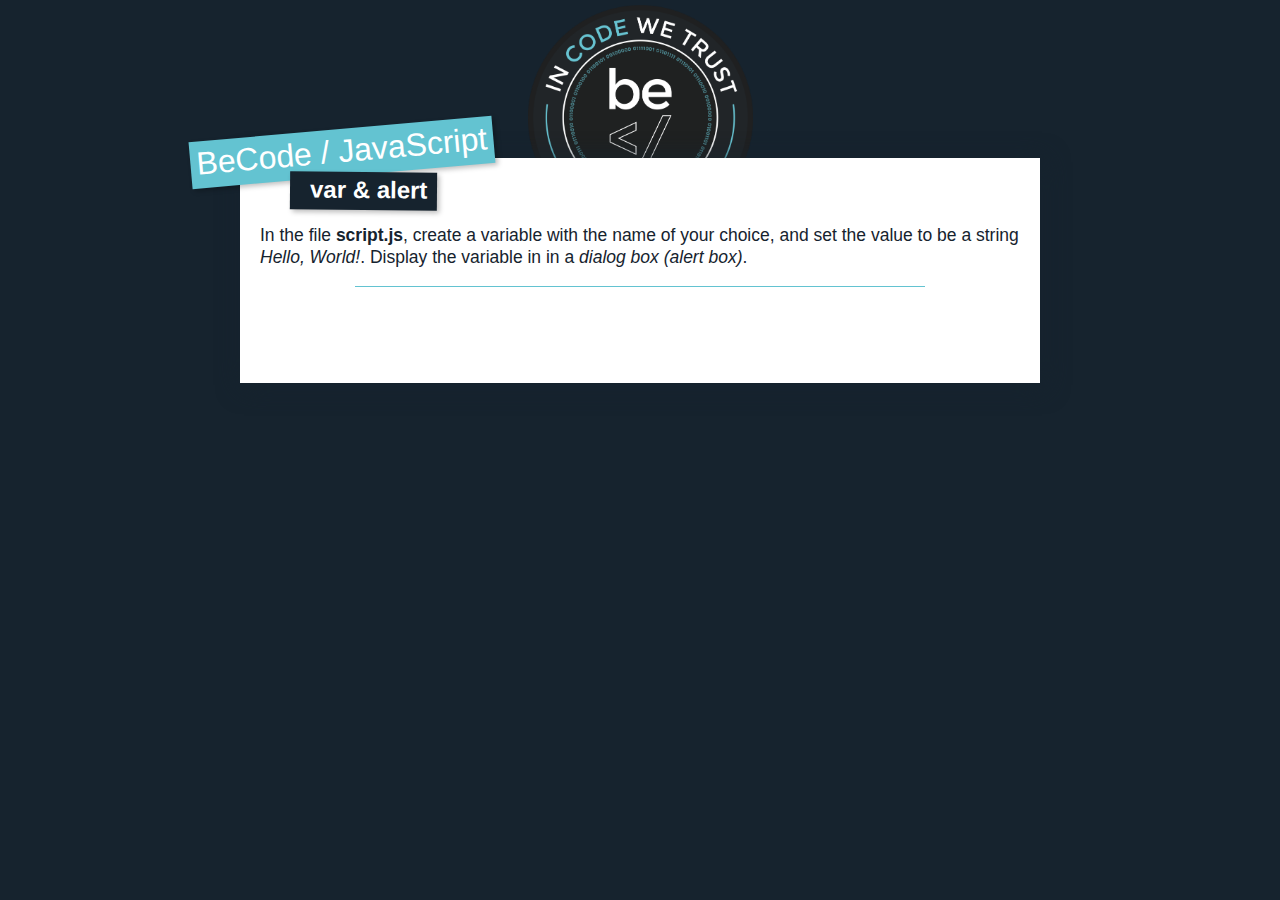
<file: 01-base/01-var-alert/index.html>
<!--
 * becode/javascript
 *
 * coded by leny@BeCode
 * started at 26/10/2018
-->
<!DOCTYPE html>
<html lang="en">
    <head>
        <meta charset="UTF-8" />
        <title>BeCode/JavaScript - var & alert</title>

        <link href="https://fonts.googleapis.com/css?family=Montserrat" rel="stylesheet" />
        <link rel="stylesheet" href="../../_shared/css/normalize.css" />
        <link rel="stylesheet" href="../../_shared/css/styles.css" />
    </head>
    <body>
        <div class="container">
            <header>
                <h1>BeCode / JavaScript</h1>
                <h2>
                    <strong>var & alert</strong>
                </h2>
            </header>
            <div class="content">
                <section class="explain">
                    <p>In the file <strong>script.js</strong>, create a variable with the name of your choice,
                        and set the value to be a string <em>Hello, World!</em>. Display the variable in
                        in a <em>dialog box (alert box)</em>.</p>
                </section>
            </div>
        </div>

        <script src="./script.js"></script>
    </body>
</html>
</file>
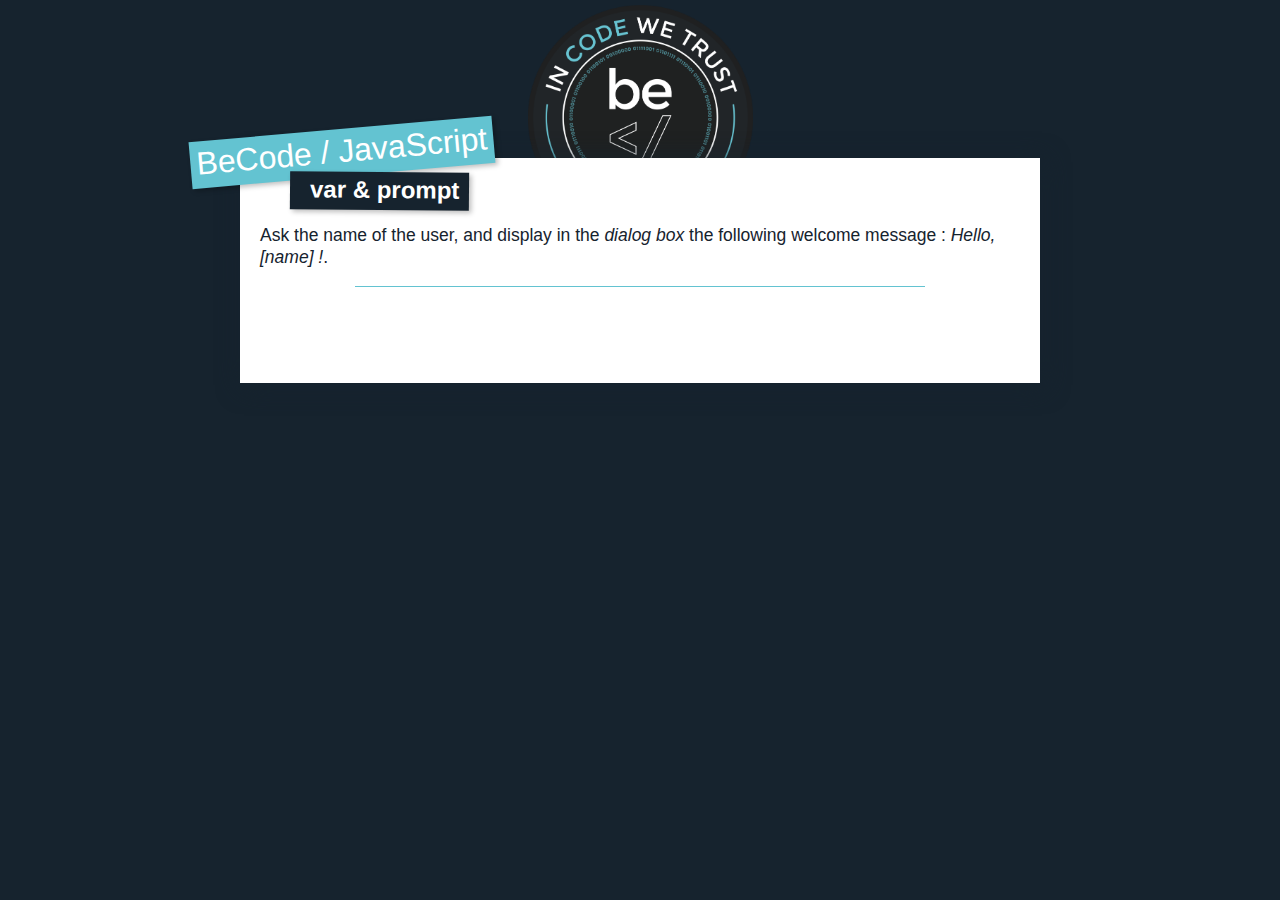
<file: 01-base/02-var-prompt/index.html>
<!DOCTYPE html>
<html lang="en">
    <head>
        <meta charset="UTF-8" />
        <title>BeCode/JavaScript - var & prompt</title>

        <link href="https://fonts.googleapis.com/css?family=Montserrat" rel="stylesheet" />
        <link rel="stylesheet" href="../../_shared/css/normalize.css" />
        <link rel="stylesheet" href="../../_shared/css/styles.css" />
    </head>
    <body>
        <div class="container">
            <header>
                <h1>BeCode / JavaScript</h1>
                <h2>
                    <strong>var & prompt</strong>
                </h2>
            </header>
            <div class="content">
                <section class="explain">
                    <p>Ask the name of the user, and display in the  <em>dialog box</em> the following welcome message : <em>Hello, [name] !</em>.</p>
                </section>
            </div>
        </div>

        <script src="./script.js"></script>
    </body>
</html>
</file>
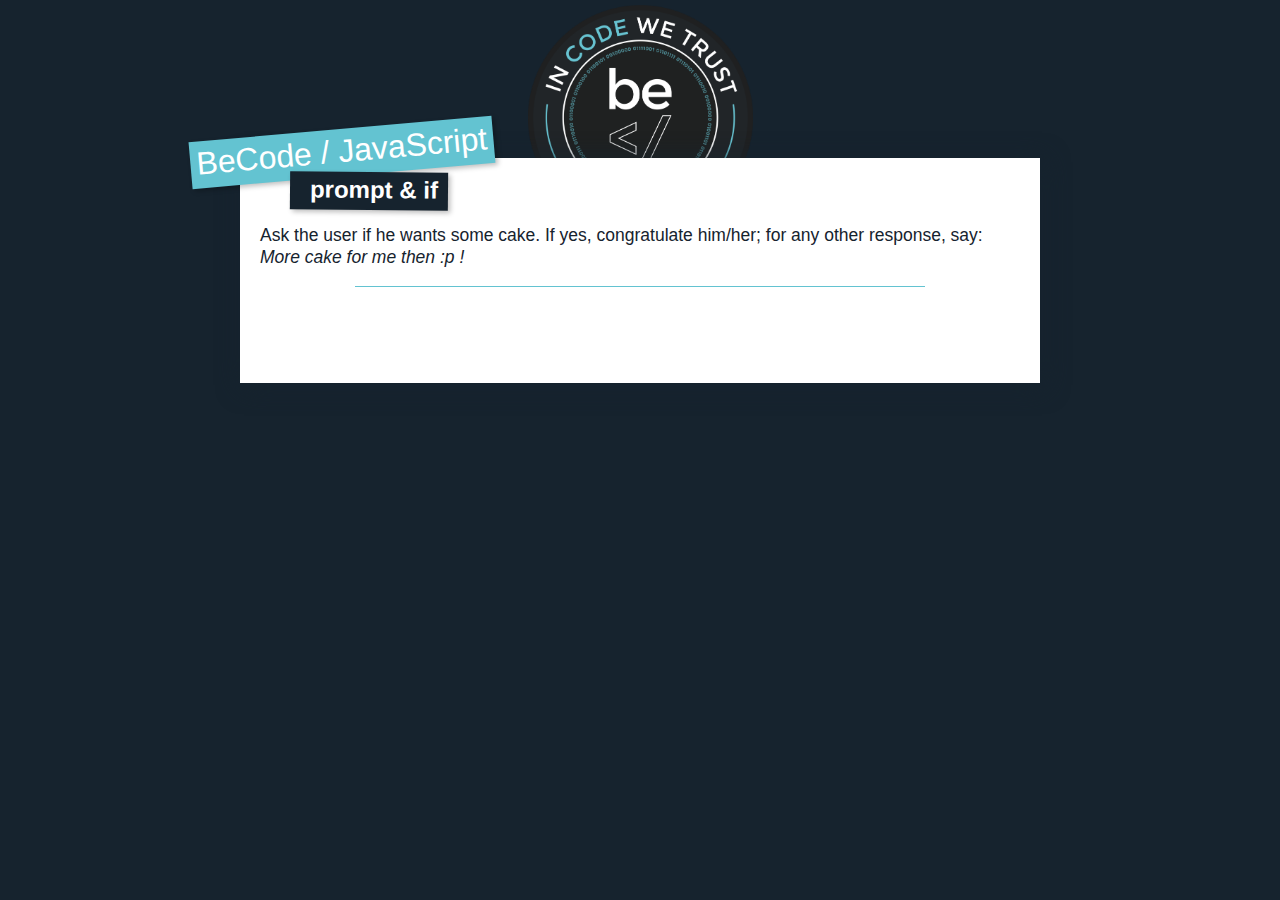
<file: 01-base/03-prompt-if/index.html>
<!DOCTYPE html>
<html lang="en">
    <head>
        <meta charset="UTF-8" />
        <title>BeCode/JavaScript - prompt & if</title>

        <link href="https://fonts.googleapis.com/css?family=Montserrat" rel="stylesheet" />
        <link rel="stylesheet" href="../../_shared/css/normalize.css" />
        <link rel="stylesheet" href="../../_shared/css/styles.css" />
    </head>
    <body>
        <div class="container">
            <header>
                <h1>BeCode / JavaScript</h1>
                <h2>
                    <strong>prompt & if</strong>
                </h2>
            </header>
            <div class="content">
                <section class="explain">
                    <p>Ask the user if he wants some cake. If yes, congratulate him/her; for any other response, say:
                        <em>More cake for me then :p !</em></p>
                </section>
            </div>
        </div>

        <script src="./script.js"></script>
    </body>
</html>
</file>
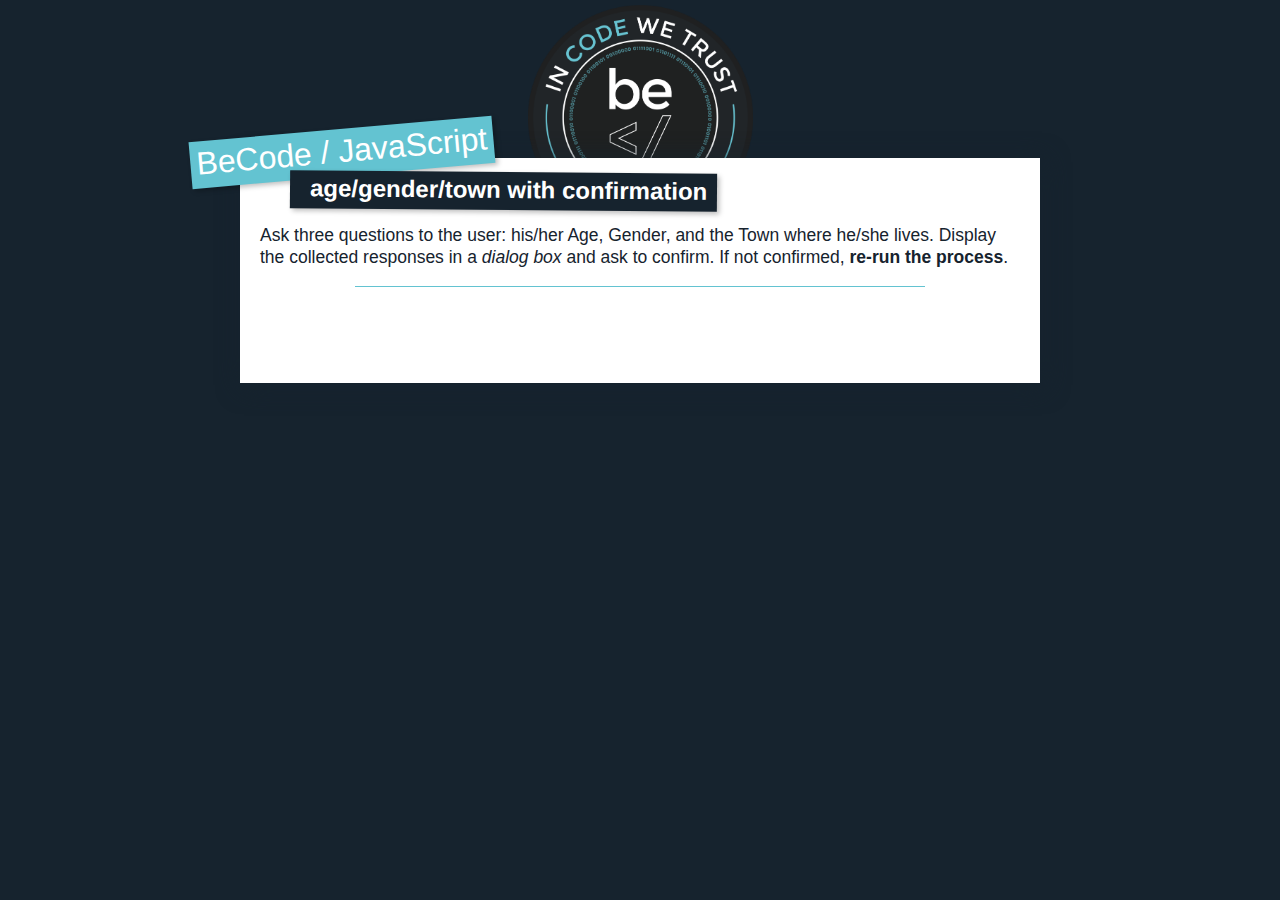
<file: 01-base/04-agt-confirm/index.html>
<!DOCTYPE html>
<html lang="en">
    <head>
        <meta charset="UTF-8" />
        <title>BeCode/JavaScript - age/gender/town with confirmation</title>

        <link href="https://fonts.googleapis.com/css?family=Montserrat" rel="stylesheet" />
        <link rel="stylesheet" href="../../_shared/css/normalize.css" />
        <link rel="stylesheet" href="../../_shared/css/styles.css" />
    </head>
    <body>
        <div class="container">
            <header>
                <h1>BeCode / JavaScript</h1>
                <h2>
                    <strong>age/gender/town with confirmation</strong>
                </h2>
            </header>
            <div class="content">
                <section class="explain">
                    <p>Ask three questions to the user: his/her Age, Gender, and the Town where he/she lives.
                        Display the collected responses in a <em>dialog box</em> and ask to confirm.
                        If not confirmed, <strong>re-run the process</strong>.</p>
                </section>
            </div>
        </div>

        <script src="./script.js"></script>
    </body>
</html>
</file>
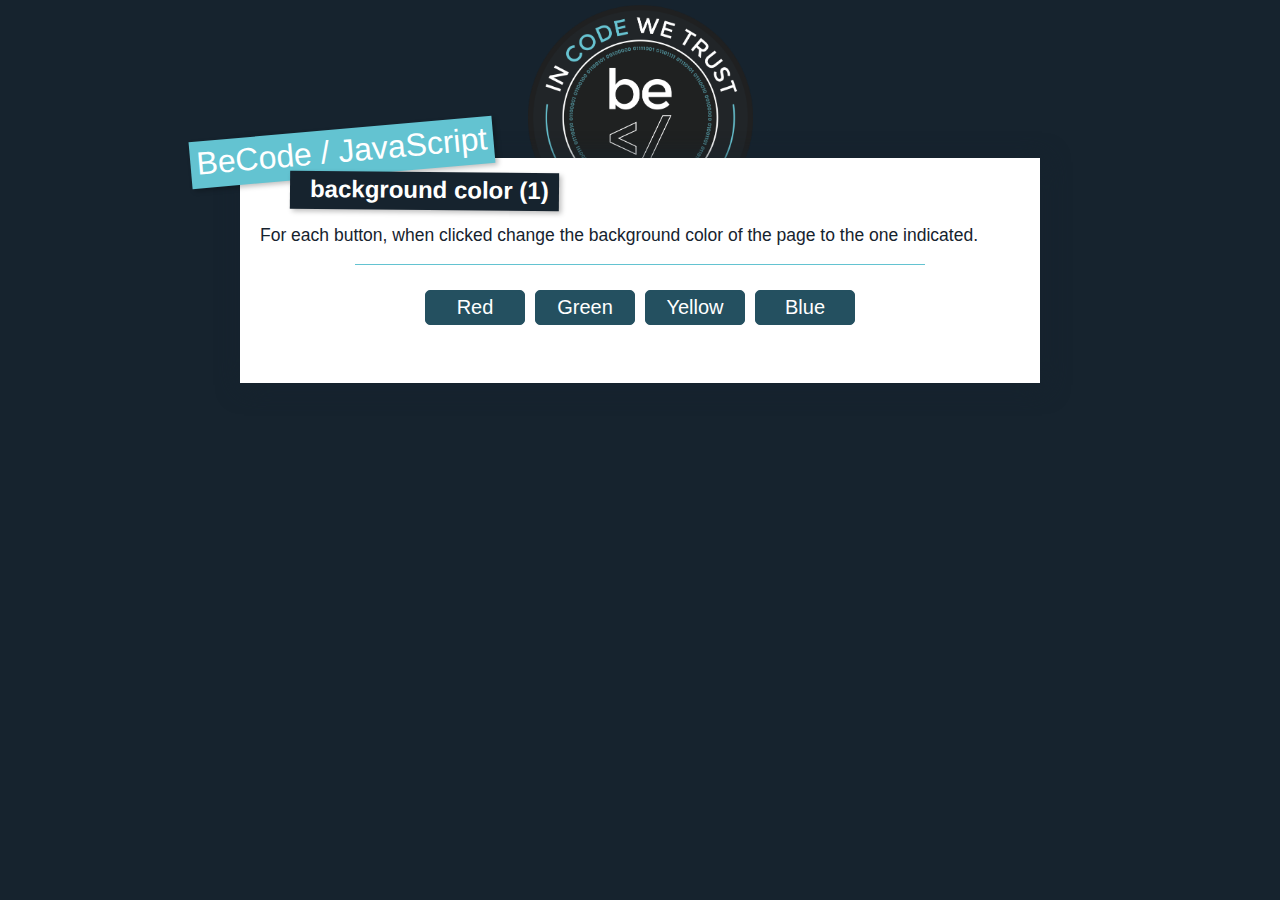
<file: 02-colors/01-change-bcg-one/index.html>
<!DOCTYPE html>
<html lang="en">
    <head>
        <meta charset="UTF-8" />
        <title>BeCode/JavaScript - Background color (1)</title>

        <link href="https://fonts.googleapis.com/css?family=Montserrat" rel="stylesheet" />
        <link rel="stylesheet" href="../../_shared/css/normalize.css" />
        <link rel="stylesheet" href="../../_shared/css/styles.css" />
    </head>
    <body>
        <div class="container">
            <header>
                <h1>BeCode / JavaScript</h1>
                <h2>
                    <strong>background color (1)</strong>
                </h2>
            </header>
            <div class="content">
                <section class="explain">
                    <p>For each button, when clicked change the background color of the page to the one indicated.</p>
                </section>
                <section class="material">
                    <div class="actions">
                        <button type="button" id="red">Red</button>
                        <button type="button" id="green">Green</button>
                        <button type="button" id="yellow">Yellow</button>
                        <button type="button" id="blue">Blue</button>
                    </div>
                </section>
            </div>
        </div>

        <script src="./script.js"></script>
    </body>
</html>
</file>
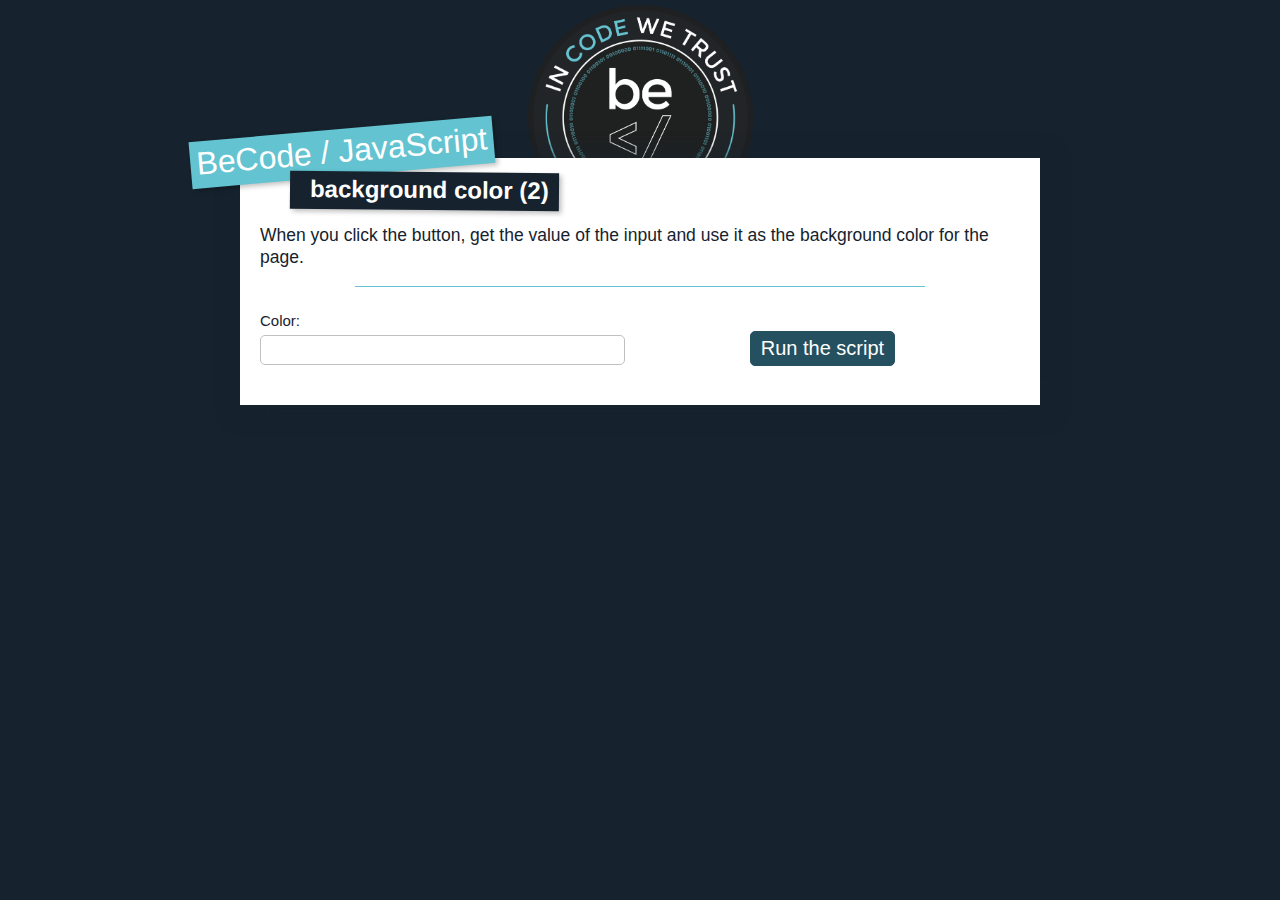
<file: 02-colors/02-change-bcg-two/index.html>
<!DOCTYPE html>
<html lang="en">
    <head>
        <meta charset="UTF-8" />
        <title>BeCode/JavaScript - background color (2)</title>

        <link href="https://fonts.googleapis.com/css?family=Montserrat" rel="stylesheet" />
        <link rel="stylesheet" href="../../_shared/css/normalize.css" />
        <link rel="stylesheet" href="../../_shared/css/styles.css" />
    </head>
    <body>
        <div class="container">
            <header>
                <h1>BeCode / JavaScript</h1>
                <h2>
                    <strong>background color (2)</strong>
                </h2>
            </header>
            <div class="content">
                <section class="explain">
                    <p>When you click the button, get the value of the input and use it as the background color for the page.</p>
                </section>
                <section class="material">
                    <form action="#" method="post">
                        <div class="field">
                            <label for="color">Color:</label>
                            <input type="text" name="color" id="color" />
                        </div>
                        <div class="actions">
                            <button type="button" id="run">Run the script</button>
                        </div>
                    </form>
                </section>
            </div>
        </div>

        <script src="./script.js"></script>
    </body>
</html>
</file>
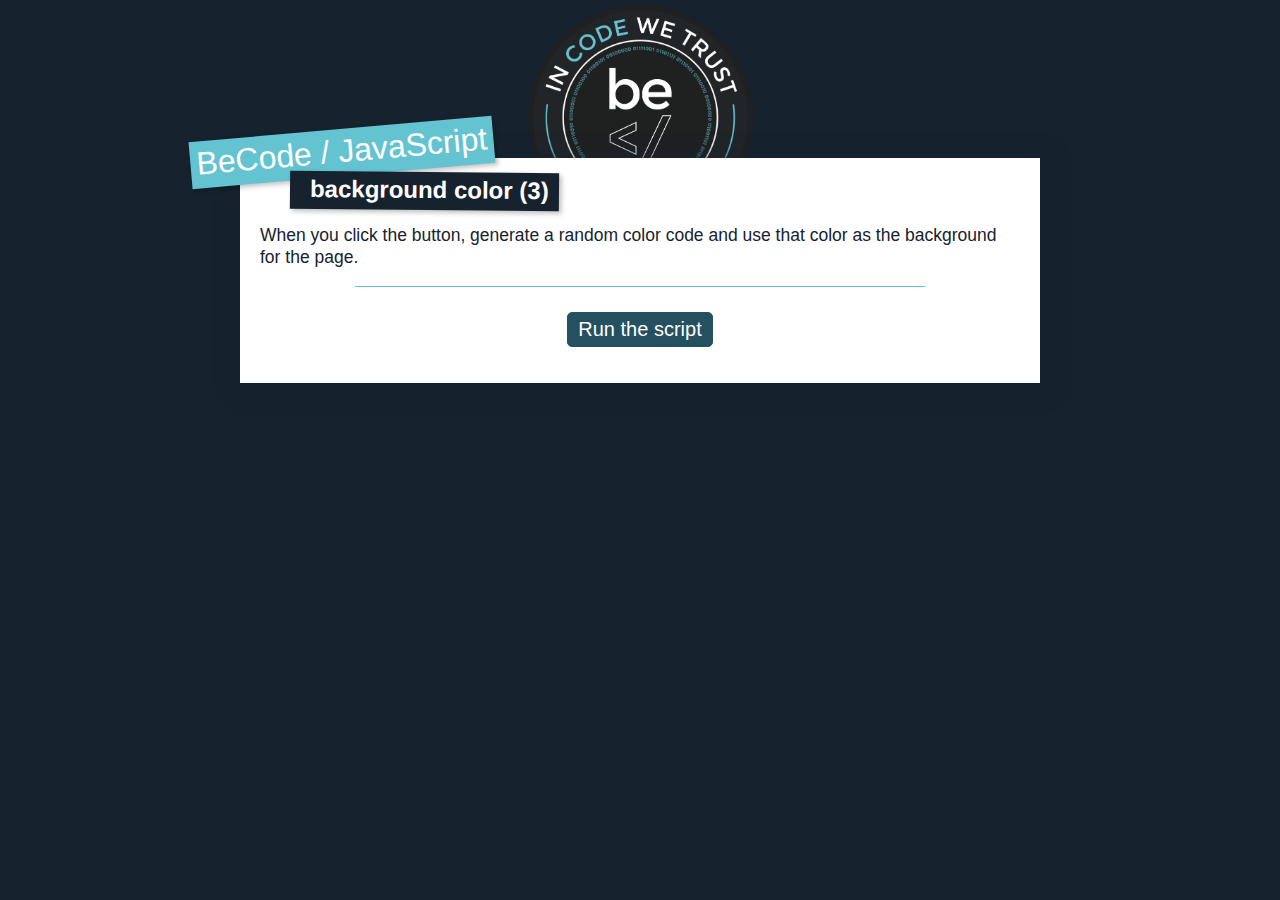
<file: 02-colors/03-change-bcg-three/index.html>
<!DOCTYPE html>
<html lang="en">
    <head>
        <meta charset="UTF-8" />
        <title>BeCode/JavaScript - background color</title>

        <link href="https://fonts.googleapis.com/css?family=Montserrat" rel="stylesheet" />
        <link rel="stylesheet" href="../../_shared/css/normalize.css" />
        <link rel="stylesheet" href="../../_shared/css/styles.css" />
    </head>
    <body>
        <div class="container">
            <header>
                <h1>BeCode / JavaScript</h1>
                <h2>
                    <strong>background color (3)</strong>
                </h2>
            </header>
            <div class="content">
                <section class="explain">
                    <p>When you click the button, generate a random color code and use that color as the background for the page.</p>
                </section>
                <section class="material">
                    <div class="actions">
                        <button type="button" id="run">Run the script</button>
                    </div>
                </section>
            </div>
        </div>

        <script src="./script.js"></script>
    </body>
</html>
</file>
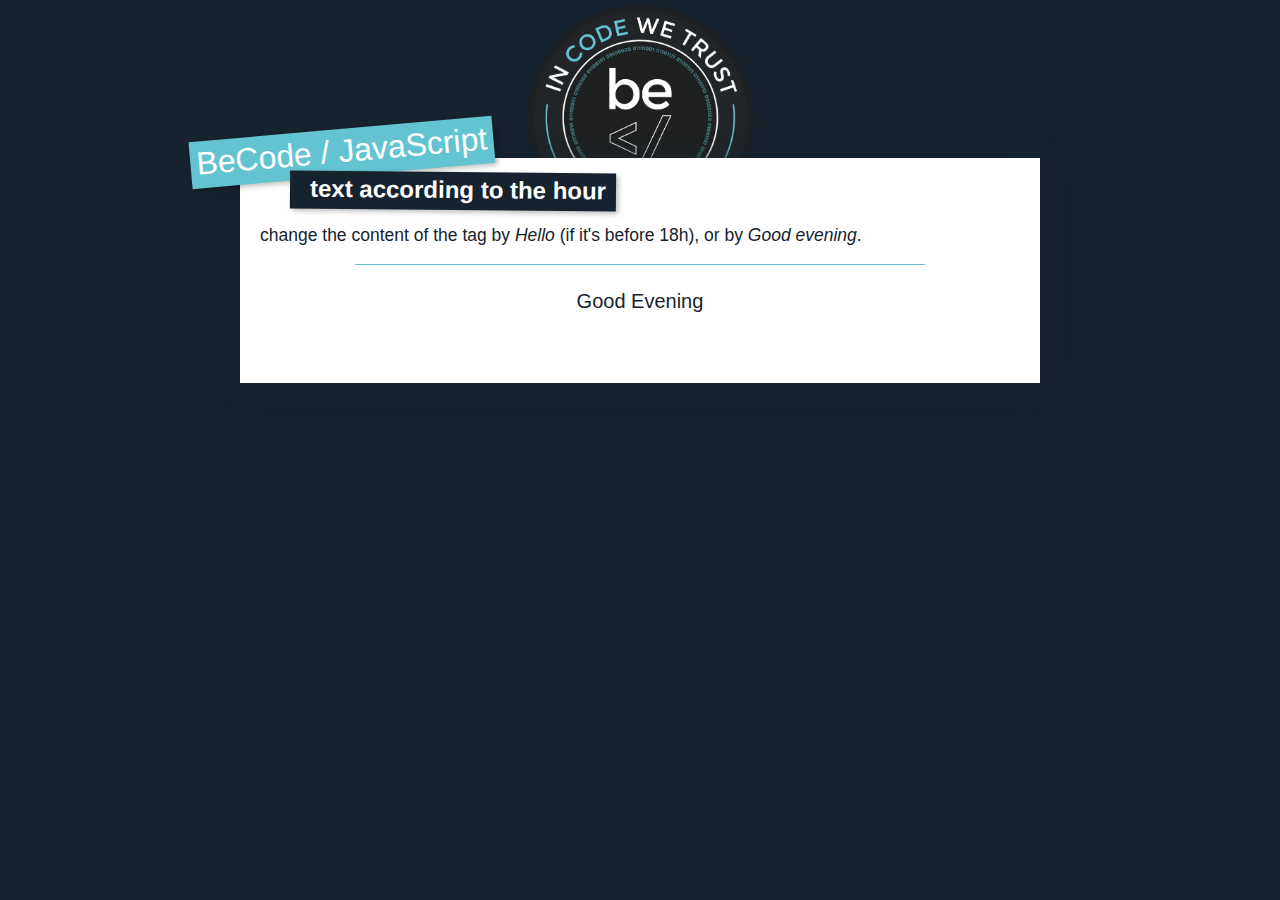
<file: 03-dates/01-title-by-hour-one/index.html>
<!DOCTYPE html>
<html lang="en">
    <head>
        <meta charset="UTF-8" />
        <title>BeCode/JavaScript - text according to the hour</title>

        <link href="https://fonts.googleapis.com/css?family=Montserrat" rel="stylesheet" />
        <link rel="stylesheet" href="../../_shared/css/normalize.css" />
        <link rel="stylesheet" href="../../_shared/css/styles.css" />
    </head>
    <body>
        <div class="container">
            <header>
                <h1>BeCode / JavaScript</h1>
                <h2>
                    <strong>text according to the hour</strong>
                </h2>
            </header>
            <div class="content">
                <section class="explain">
                    <p>change the content of the tag by <em>Hello</em> (if it's before 18h), or by <em>Good evening</em>.</p>
                </section>
                <section class="material">
                    <p id="target">Change me !</p>
                </section>
            </div>
        </div>

        <script src="./script.js"></script>
    </body>
</html>
</file>
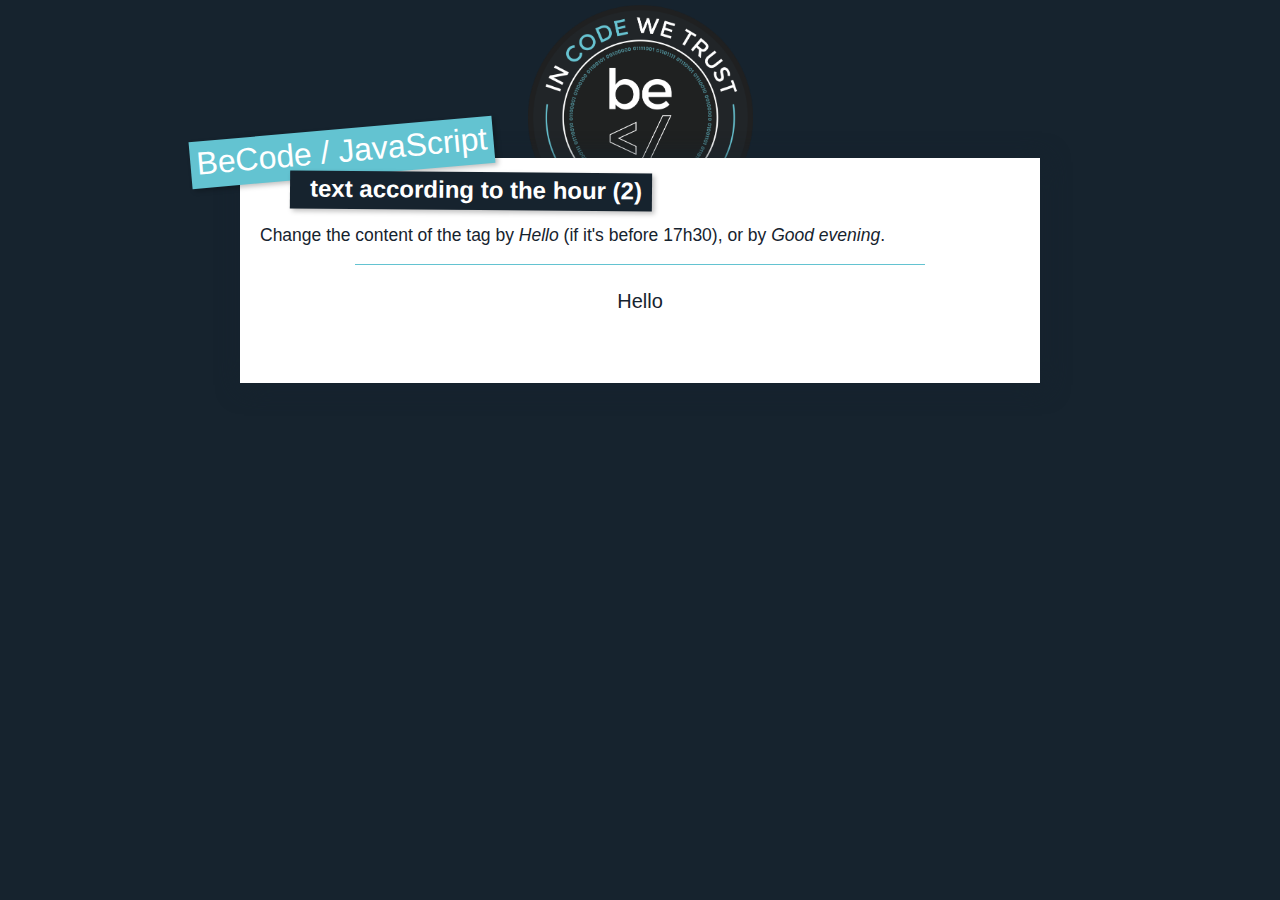
<file: 03-dates/02-title-by-hour-two/index.html>
<!DOCTYPE html>
<html lang="en">
    <head>
        <meta charset="UTF-8" />
        <title>BeCode/JavaScript - text according to the hour (2)</title>

        <link href="https://fonts.googleapis.com/css?family=Montserrat" rel="stylesheet" />
        <link rel="stylesheet" href="../../_shared/css/normalize.css" />
        <link rel="stylesheet" href="../../_shared/css/styles.css" />
    </head>
    <body>
        <div class="container">
            <header>
                <h1>BeCode / JavaScript</h1>
                <h2>
                    <strong>text according to the hour (2)</strong>
                </h2>
            </header>
            <div class="content">
                <section class="explain">
                    <p>Change the content of the tag by <em>Hello</em> (if it's before 17h30), or by <em>Good evening</em>.</p>
                </section>
                <section class="material">
                    <p id="target">Change me !</p>
                </section>
            </div>
        </div>

        <script src="./script.js"></script>
    </body>
</html>
</file>
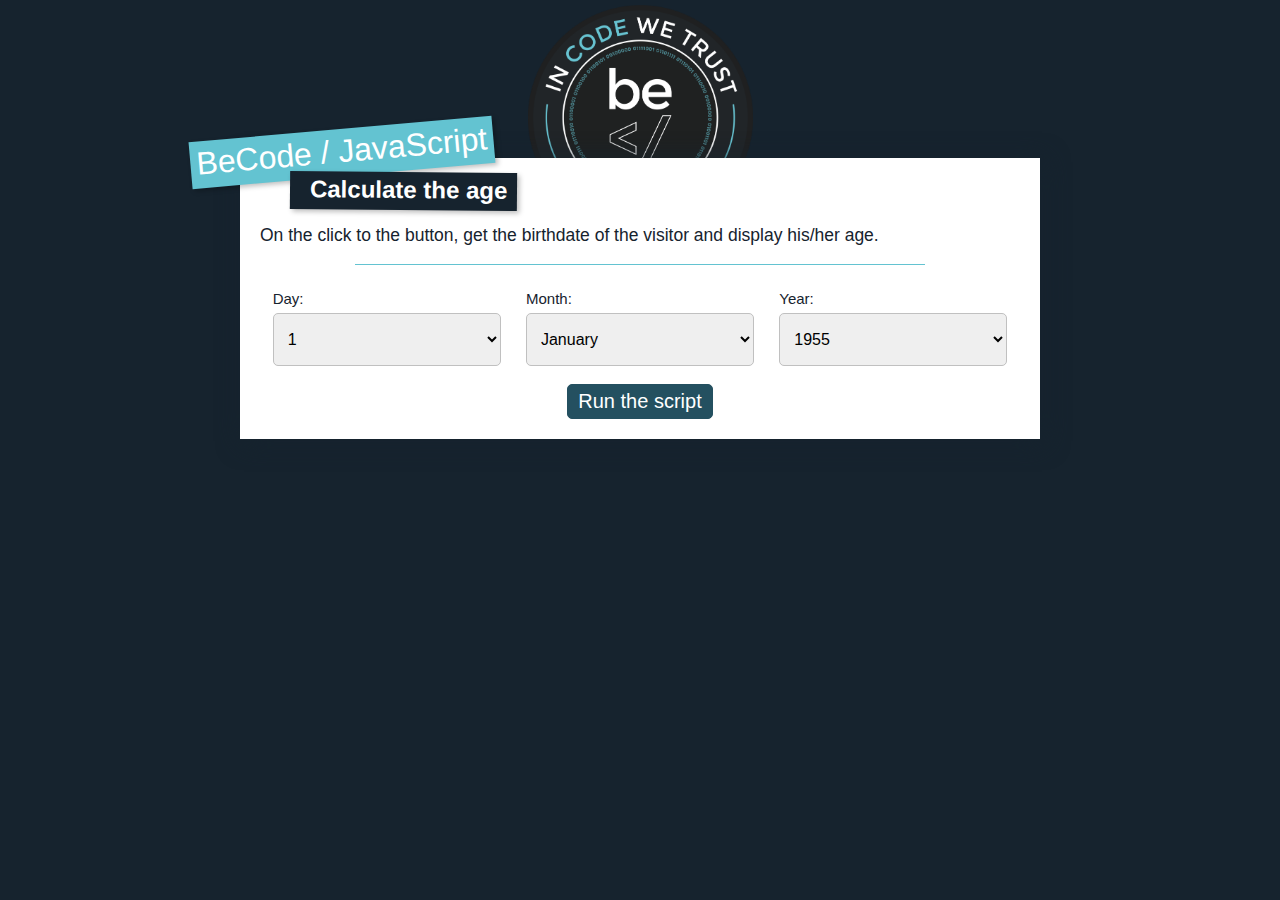
<file: 03-dates/03-age-by-select/index.html>
<!DOCTYPE html>
<html lang="en">
    <head>
        <meta charset="UTF-8" />
        <title>BeCode/JavaScript - calculate the age</title>

        <link href="https://fonts.googleapis.com/css?family=Montserrat" rel="stylesheet" />
        <link rel="stylesheet" href="../../_shared/css/normalize.css" />
        <link rel="stylesheet" href="../../_shared/css/styles.css" />
    </head>
    <body>
        <div class="container">
            <header>
                <h1>BeCode / JavaScript</h1>
                <h2>
                    <strong>Calculate the age</strong>
                </h2>
            </header>
            <div class="content">
                <section class="explain">
                    <p>On the click to the button, get the birthdate of the visitor and display his/her age.</p>
                </section>
                <section class="material">
                    <form action="#" method="post">
                        <div class="field dob">
                            <label for="dob-day">Day:</label>
                            <select name="dob-day" id="dob-day">
                                <option value="1">1</option>
                                <option value="2">2</option>
                                <option value="3">3</option>
                                <option value="4">4</option>
                                <option value="5">5</option>
                                <option value="6">6</option>
                                <option value="7">7</option>
                                <option value="8">8</option>
                                <option value="9">9</option>
                                <option value="10">10</option>
                                <option value="11">11</option>
                                <option value="12">12</option>
                                <option value="13">13</option>
                                <option value="14">14</option>
                                <option value="15">15</option>
                                <option value="16">16</option>
                                <option value="17">17</option>
                                <option value="18">18</option>
                                <option value="19">19</option>
                                <option value="20">20</option>
                                <option value="21">21</option>
                                <option value="22">22</option>
                                <option value="23">23</option>
                                <option value="24">24</option>
                                <option value="25">25</option>
                                <option value="26">26</option>
                                <option value="27">27</option>
                                <option value="28">28</option>
                                <option value="29">29</option>
                                <option value="30">30</option>
                                <option value="31">31</option>
                            </select>
                        </div>
                        <div class="field dob">
                            <label for="dob-month">Month:</label>
                            <select name="dob-month" id="dob-month">
                                <option value="1">January</option>
                                <option value="2">February</option>
                                <option value="3">March</option>
                                <option value="4">April</option>
                                <option value="5">Mei</option>
                                <option value="6">June</option>
                                <option value="7">July</option>
                                <option value="8">August</option>
                                <option value="9">September</option>
                                <option value="10">October</option>
                                <option value="11">November</option>
                                <option value="12">Décember</option>
                            </select>
                        </div>
                        <div class="field dob">
                            <label for="dob-year">Year:</label>
                            <select name="dob-year" id="dob-year">
                                <option value="1955">1955</option>
                                <option value="1956">1956</option>
                                <option value="1957">1957</option>
                                <option value="1958">1958</option>
                                <option value="1959">1959</option>
                                <option value="1960">1960</option>
                                <option value="1961">1961</option>
                                <option value="1962">1962</option>
                                <option value="1963">1963</option>
                                <option value="1964">1964</option>
                                <option value="1965">1965</option>
                                <option value="1966">1966</option>
                                <option value="1967">1967</option>
                                <option value="1968">1968</option>
                                <option value="1969">1969</option>
                                <option value="1970">1970</option>
                                <option value="1971">1971</option>
                                <option value="1972">1972</option>
                                <option value="1973">1973</option>
                                <option value="1974">1974</option>
                                <option value="1975">1975</option>
                                <option value="1976">1976</option>
                                <option value="1977">1977</option>
                                <option value="1978">1978</option>
                                <option value="1979">1979</option>
                                <option value="1980">1980</option>
                                <option value="1981">1981</option>
                                <option value="1982">1982</option>
                                <option value="1983">1983</option>
                                <option value="1984">1984</option>
                                <option value="1985">1985</option>
                                <option value="1986">1986</option>
                                <option value="1987">1987</option>
                                <option value="1988">1988</option>
                                <option value="1989">1989</option>
                                <option value="1990">1990</option>
                                <option value="1991">1991</option>
                                <option value="1992">1992</option>
                                <option value="1993">1993</option>
                                <option value="1994">1994</option>
                                <option value="1995">1995</option>
                                <option value="1996">1996</option>
                                <option value="1997">1997</option>
                                <option value="1998">1998</option>
                                <option value="1999">1999</option>
                                <option value="2000">2000</option>
                                <option value="2001">2001</option>
                                <option value="2002">2002</option>
                                <option value="2003">2003</option>
                                <option value="2004">2004</option>
                                <option value="2005">2005</option>
                            </select>
                        </div>
                        <div class="actions">
                            <button type="button" id="run">Run the script</button>
                        </div>


                    </form>
                </section>      </div>
        </div>

        <script src="./script.js"></script>
    </body>
</html>
</file>
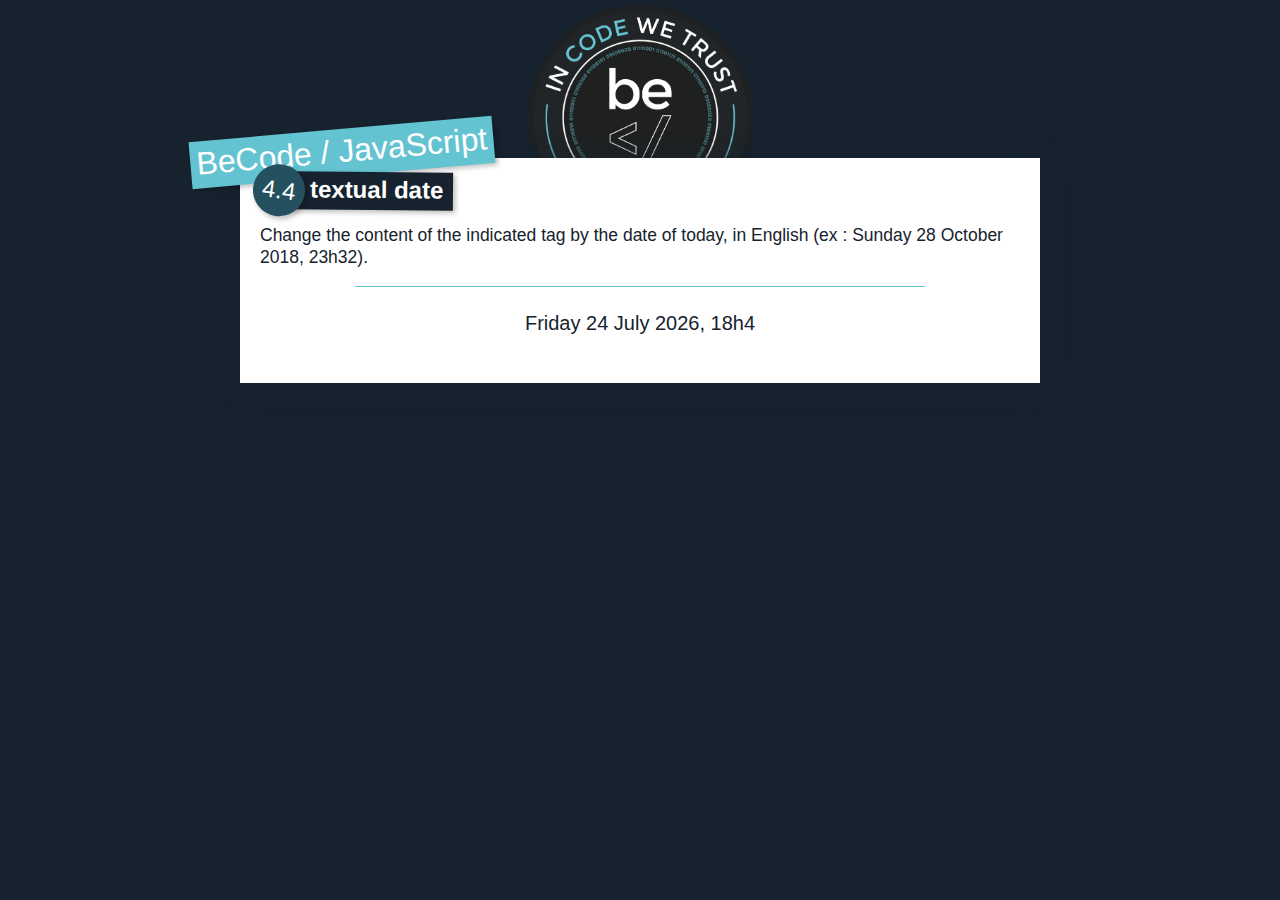
<file: 03-dates/04-locale-date-Optional/index.html>
<!DOCTYPE html>
<html lang="en">
    <head>
        <meta charset="UTF-8" />
        <title>BeCode/JavaScript - textual date</title>

        <link href="https://fonts.googleapis.com/css?family=Montserrat" rel="stylesheet" />
        <link rel="stylesheet" href="../../_shared/css/normalize.css" />
        <link rel="stylesheet" href="../../_shared/css/styles.css" />
    </head>
    <body>
        <div class="container">
            <header>
                <h1>BeCode / JavaScript</h1>
                <h2>
                    <span>4.4</span>
                    <strong>textual date</strong>
                </h2>
            </header>
            <div class="content">
                <section class="explain">
                    <p>Change the content of the indicated tag by the date of today, in English (ex : Sunday 28 October 2018, 23h32).</p>
                </section>
                <section class="material">
                    <p id="target">Change me !</p>
                </section>
            </div>
        </div>

        <script src="./script.js"></script>
    </body>
</html>
</file>
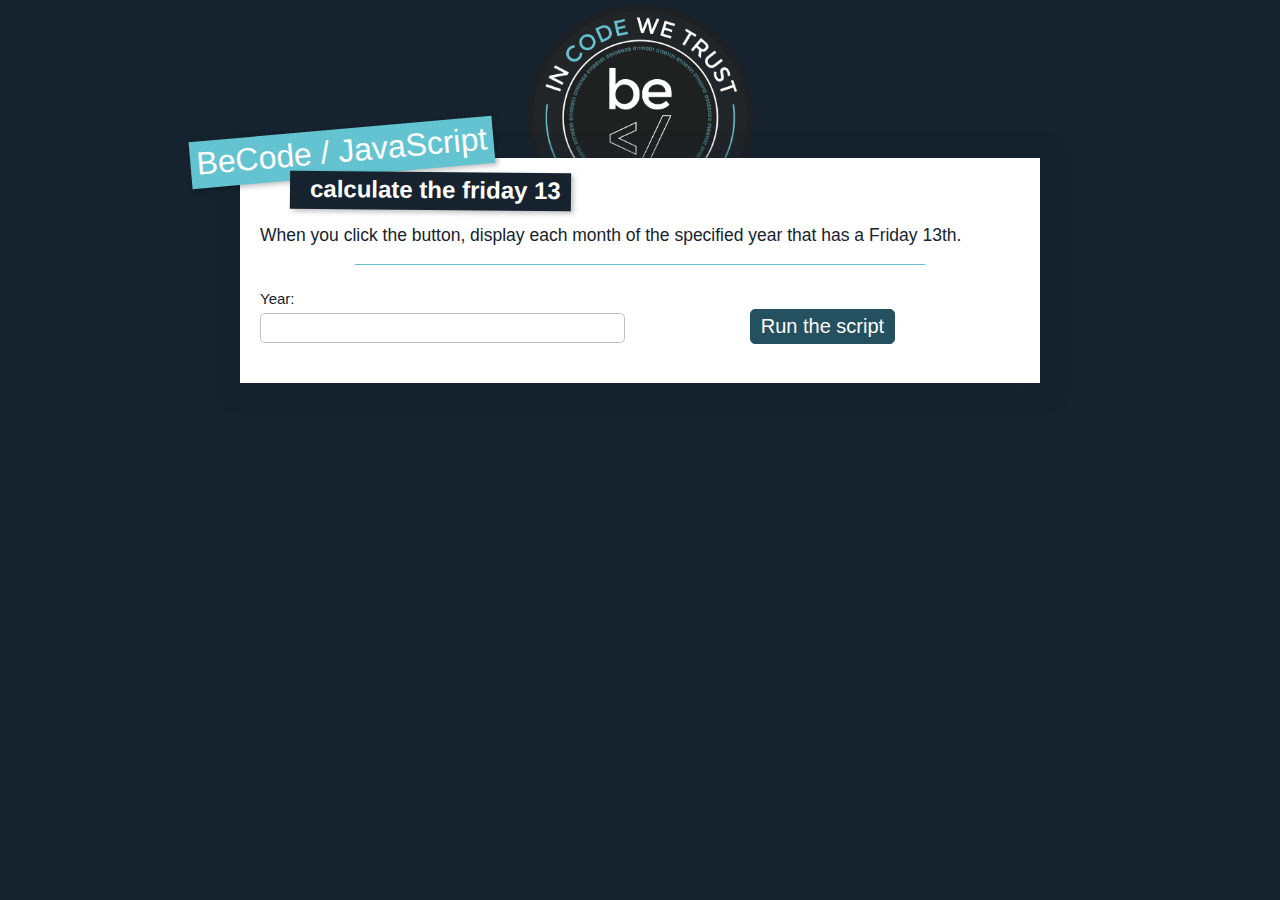
<file: 03-dates/05-get-spooky-fridays-Optional/index.html>
<!DOCTYPE html>
<html lang="en">
    <head>
        <meta charset="UTF-8" />
        <title>BeCode/JavaScript - calculate the friday 13</title>

        <link href="https://fonts.googleapis.com/css?family=Montserrat" rel="stylesheet" />
        <link rel="stylesheet" href="../../_shared/css/normalize.css" />
        <link rel="stylesheet" href="../../_shared/css/styles.css" />
    </head>
    <body>
        <div class="container">
            <header>
                <h1>BeCode / JavaScript</h1>
                <h2>
                    <strong>calculate the friday 13</strong>
                </h2>
            </header>
            <div class="content">
                <section class="explain">
                    <p>When you click the button, display each month of the specified year that has a Friday 13th.</p>
                </section>
                <section class="material">
                    <form action="#" method="post">
                        <div class="field">
                            <label for="year">Year:</label>
                            <input type="text" name="year" id="year" />
                        </div>
                        <div class="actions">
                            <button type="button" id="run">Run the script</button>
                        </div>
                    </form>
                </section>

            </div>
        </div>

        <script src="./script.js"></script>
        
    </body>
</html>
</file>
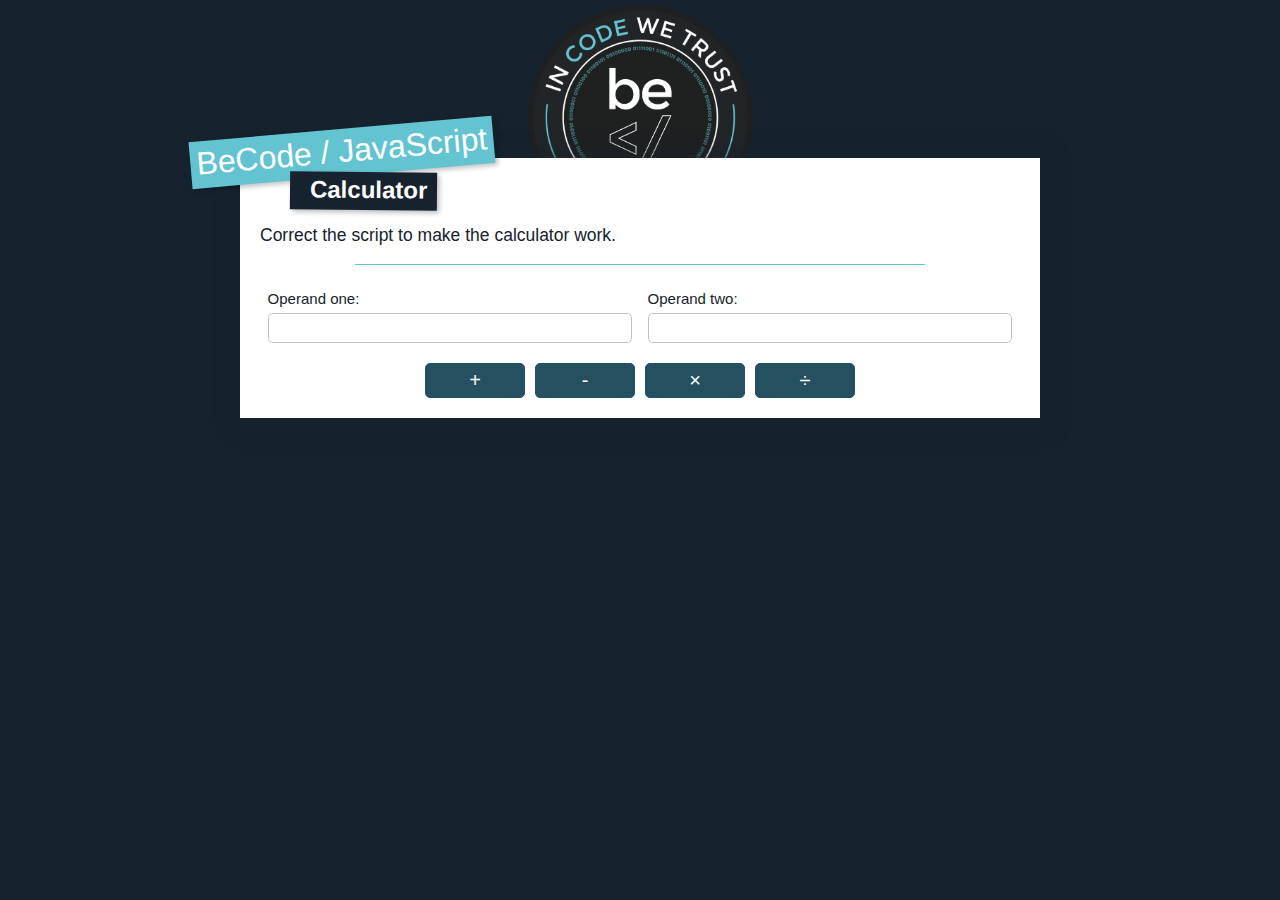
<file: 04-maths/01-calculator-one/index.html>
<!DOCTYPE html>
<html lang="en">
    <head>
        <meta charset="UTF-8" />
        <title>BeCode/JavaScript - calculator</title>

        <link href="https://fonts.googleapis.com/css?family=Montserrat" rel="stylesheet" />
        <link rel="stylesheet" href="../../_shared/css/normalize.css" />
        <link rel="stylesheet" href="../../_shared/css/styles.css" />
    </head>
    <body>
        <div class="container">
            <header>
                <h1>BeCode / JavaScript</h1>
                <h2>
                    <strong>Calculator</strong>
                </h2>
            </header>
            <div class="content">
                <section class="explain">
                    <p>Correct the script to make the calculator work.</p>
                </section>
                <section class="material">
                    <form action="#" method="post">
                        <div class="field">
                            <label for="op-one">Operand one:</label>
                            <input type="text" name="op-one" id="op-one" />
                        </div>
                        <div class="field">
                            <label for="op-two">Operand two:</label>
                            <input type="text" name="op-two" id="op-two" />
                        </div>
                        <div class="actions">
                            <button type="button" id="addition">+</button>
                            <button type="button" id="substraction">-</button>
                            <button type="button" id="multiplication">×</button>
                            <button type="button" id="division">÷</button>
                        </div>
                    </form>
                </section>
            </div>
        </div>

        <script src="./script.js"></script>
    </body>
</html>
</file>
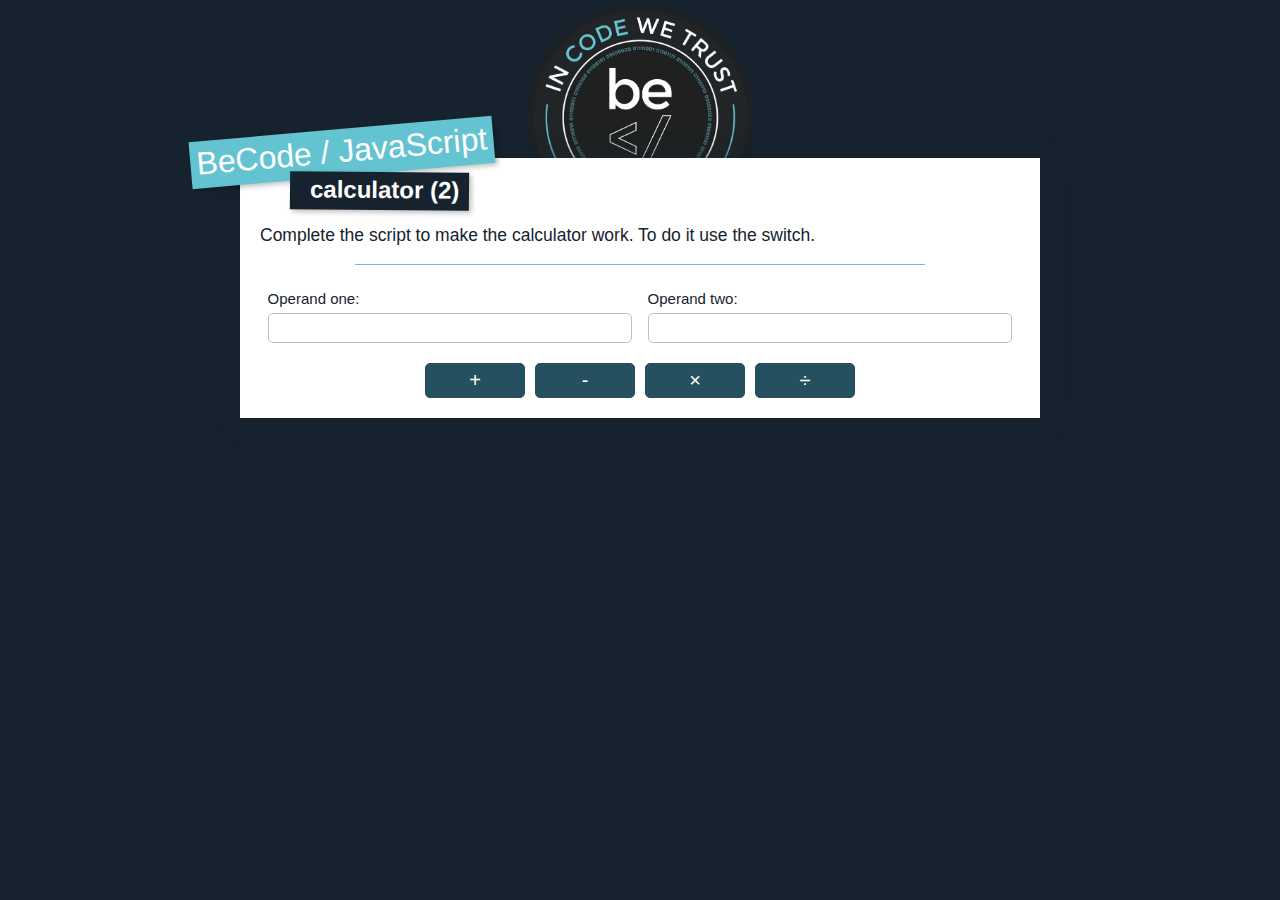
<file: 04-maths/02-calculator-two/index.html>
<!DOCTYPE html>
<html lang="en">
    <head>
        <meta charset="UTF-8" />
        <title>BeCode/JavaScript - calculator (2)</title>

        <link href="https://fonts.googleapis.com/css?family=Montserrat" rel="stylesheet" />
        <link rel="stylesheet" href="../../_shared/css/normalize.css" />
        <link rel="stylesheet" href="../../_shared/css/styles.css" />
    </head>
    <body>
        <div class="container">
            <header>
                <h1>BeCode / JavaScript</h1>
                <h2>
                    <strong>calculator (2)</strong>
                </h2>
            </header>
            <div class="content">
                <section class="explain">
                    <p>Complete the script to make the calculator work. To do it use the switch.</p>
                </section>
                <section class="material">
                    <form action="#" method="post">
                        <div class="field">
                            <label for="op-one">Operand one:</label>
                            <input type="text" name="op-one" id="op-one" />
                        </div>
                        <div class="field">
                            <label for="op-two">Operand two:</label>
                            <input type="text" name="op-two" id="op-two" />
                        </div>
                        <div class="actions">
                            <button type="button" class="operator" id="addition">+</button>
                            <button type="button" class="operator" id="substraction">-</button>
                            <button type="button" class="operator" id="multiplication">×</button>
                            <button type="button" class="operator" id="division">÷</button>
                        </div>
                    </form>
                </section>
            </div>
        </div>

        <script src="./script.js"></script>
    </body>
</html>
</file>
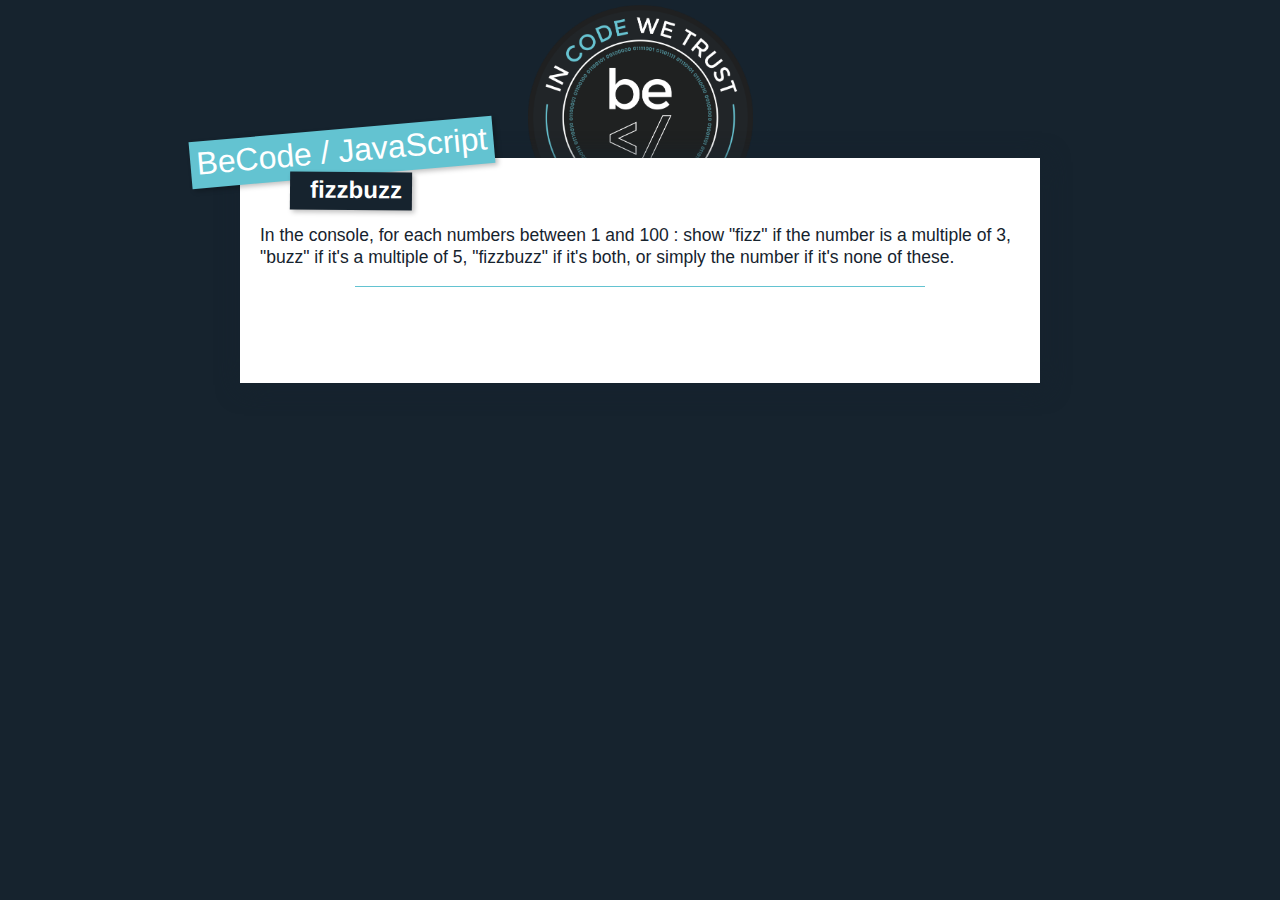
<file: 04-maths/03-fizzbuzz/index.html>
<!DOCTYPE html>
<html lang="en">
    <head>
        <meta charset="UTF-8" />
        <title>BeCode/JavaScript - age/gender/townfizzbuzz</title>

        <link href="https://fonts.googleapis.com/css?family=Montserrat" rel="stylesheet" />
        <link rel="stylesheet" href="../../_shared/css/normalize.css" />
        <link rel="stylesheet" href="../../_shared/css/styles.css" />
    </head>
    <body>
        <div class="container">
            <header>
                <h1>BeCode / JavaScript</h1>
                <h2>
                    <strong>fizzbuzz</strong>
                </h2>
            </header>
            <div class="content">
                <section class="explain">
                    <p>In the console, for each numbers between 1 and 100 : show "fizz" if the number is a multiple of 3,
                        "buzz" if it's a multiple of 5, "fizzbuzz" if it's both, or simply the number if it's none of these.
                    </p>
                </section>
            </div>
        </div>

        <script src="./script.js"></script>
    </body>
</html>
</file>
<file: _shared/css/styles.css>
/* becode/javascript
 *
 * /_shared/css/styles.css - Shared styles for javascript exercices
 *
 * coded by leny@BeCode
 * started at 26/10/2018
 */

:root {
    --main-blue: #16232E;
    --light-blue: #63C3D1;
    --alt-blue: #245060;
}

html {
    height: 100%;
    background: var(--main-blue) url(../img/becode-seal.png) top .5rem center no-repeat;
    background-size: auto 25vh;
    font-family: -apple-system, BlinkMacSystemFont, "Segoe UI", Helvetica, Arial, sans-serif, "Apple Color Emoji", "Segoe UI Emoji", "Segoe UI Symbol";
    font-size: 62.5%;
    color: var(--main-blue);
    box-sizing: border-box;
}

*, *:before, *:after {
    box-sizing: inherit;
}

body {
    height: 100%;
    padding-top: 17.5vh;
}

.container {
    position: relative;
    width: 66%;
    max-width: 80rem;
    margin: 0 auto;
}

header h1 {
    position: absolute;
    top: -5rem;
    left: -5rem;
    padding: .4rem .6rem .6rem;
    background: var(--light-blue);
    font: normal 3.2rem "Monserrat", sans-serif;
    color: white;
    transform: rotate(-5deg);
    box-shadow: .25rem .25rem .5rem rgba(0, 0, 0, .25);
}

header h2 {
    position: absolute;
    top: -.5rem;
    left: 5rem;
    padding: .4rem 1rem .6rem 2rem;
    background: var(--main-blue);
    font: normal 2.4rem "Monserrat", sans-serif;
    color: white;
    transform: rotate(.5deg);
    box-shadow: .25rem .25rem .5rem rgba(0, 0, 0, .25);
}

header h2 span {
    display: block;
    position: absolute;
    top: -0.75rem;
    left: -3.75rem;
    width: 5.2rem;
    height: 5.2rem;
    background: var(--alt-blue);
    border-radius: 100%;
    box-shadow: .25rem .25rem .5rem rgba(0, 0, 0, .25);
    line-height: 5.2rem;
    text-align: center;
    transform: rotate(7.5deg);
}

.content {
    min-height: 25vh;
    background: white;
    box-shadow: .25rem .25rem 2.5rem var(--main-blue);
    padding: 5rem 2rem 2rem;
}

section.explain {
    font-size: 1.75rem;
    line-height: 1.25;
}

section.explain::after {
    content: "";
    display: block;
    width: 75%;
    height: 1px;
    margin: 0 auto 2.5rem;
    background: var(--light-blue);
}

form {
    display: flex;
    justify-content: space-between;
    flex-wrap: wrap;
}

.field {
    position: relative;
    flex: 0 0 48%;
    margin: 0 auto 2rem;
}

.field.dob {
    flex: 0 0 30%;
    margin: 0 auto 4rem;
}

.field label {
    display: block;
    margin: 0 auto .5rem;
    font-size: 1.5rem;
}

.field input, .field select {
    display: block;
    width: 100%;
    padding: .5rem 1rem;
    border: .1rem solid silver;
    border-radius: .5rem;
    font-size: 1.6rem;
}

.field select {
    height: 100%;
}

.field input[readonly] {
    background: #efefef;
    color: #666;
}

.field.with-indicator input {
    padding-right: 6rem;
}

.field.with-indicator .indicator {
    position: absolute;
    right: 1rem;
    bottom: .7rem;
    font-size: 1.4rem;
    color: var(--light-blue);
}

.field.slot {
    flex: 0 0 23%;
}

.actions {
    display: flex;
    justify-content: center;
    align-items: center;
    flex: 1;
}

.actions button, .field.slot button {
    display: block;
    min-width: 10rem;
    margin: 0 .5rem;
    padding: .5rem 1rem;
    border: .1rem solid var(--alt-blue);
    border-radius: .5rem;
    background: var(--alt-blue);
    font-size: 2rem;
    color: white;
    cursor: pointer;
    transition: color .1s ease-in-out, background-color .1s ease-in-out, border-color .25s ease-in-out;
}

.actions button:hover, .field.slot button:hover {
    color: var(--main-blue);
    background-color: white;
    border-color: var(--main-blue);
}

.field.slot input {
    text-align: center;
}

.field.slot button {
    width: 100%;
    margin: .5rem auto;
}

#target, .target {
    margin: 0 auto 2rem;
    font-size: 2rem;
    text-align: center;
}

figure {
    height: 33vh;
}

figure img {
    display: block;
    max-width: 100%;
    max-height: 100%;
}

table {
    width: 100%;
    border: .1rem solid var(--light-blue);
    border-collapse: collapse;
}

table tr td {
    margin: 0 auto 2rem;
    padding: .5rem;
    border: .1rem solid var(--light-blue);
    font-size: 1.5rem;
    text-align: center;
}

dl dt {
    float: left;
    margin-right: .5rem;
    font-size: 1.6rem;
    color: var(--alt-blue);
}

dl dd {
    margin: 0 auto 1rem;
    font-size: 1.6rem;
}

input.error {
    border-color: red;
}
</file>
